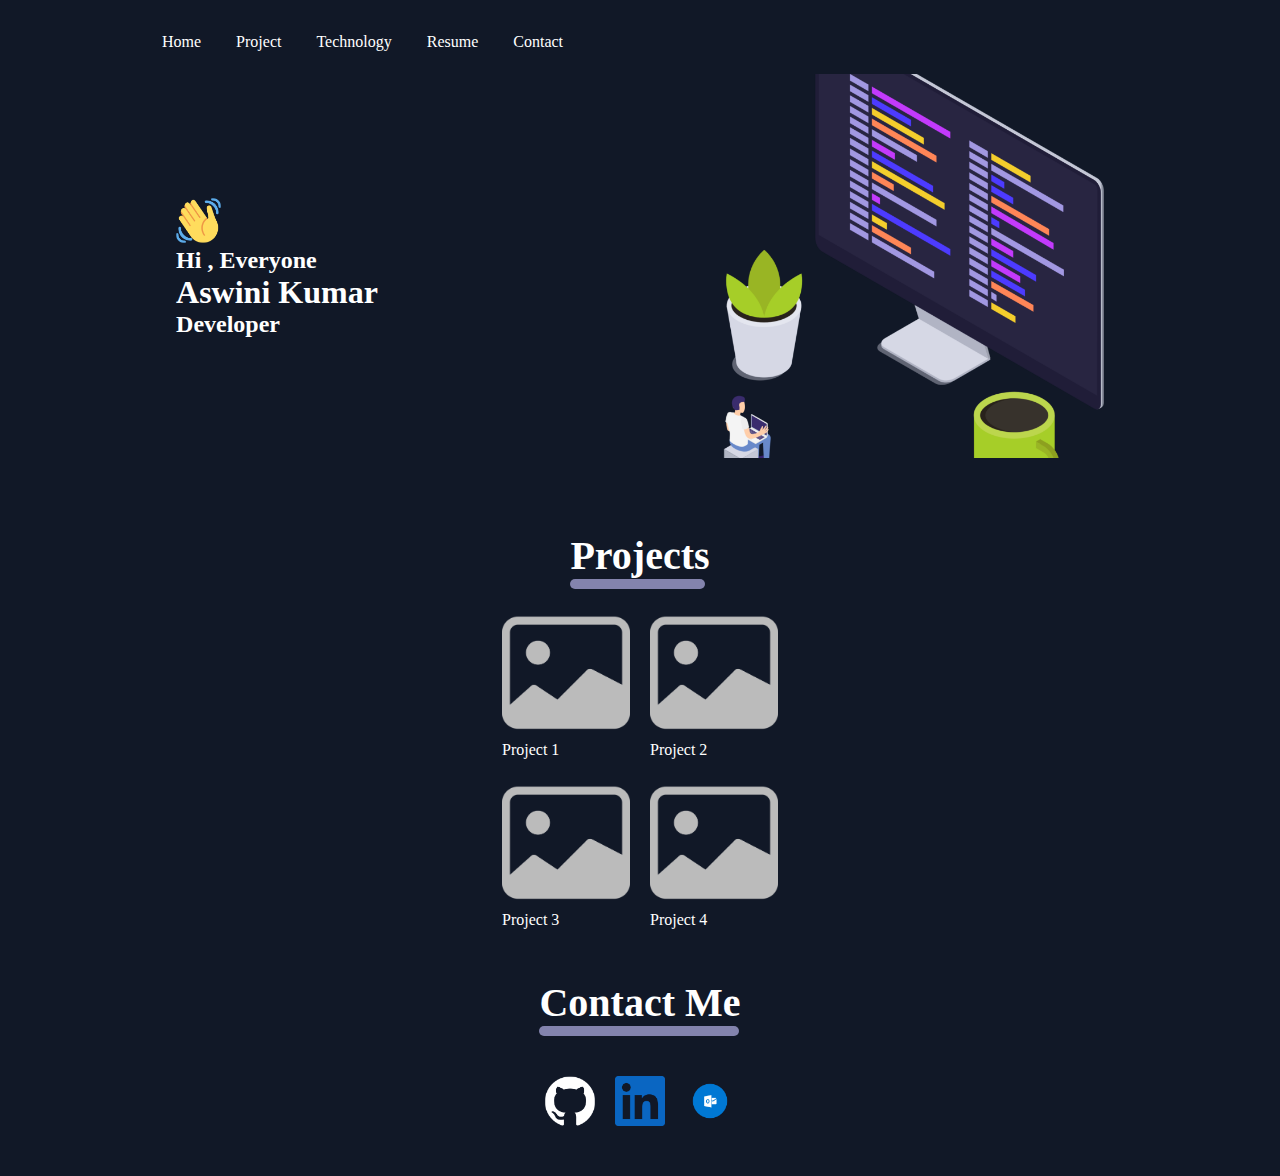
<file: index.html>
<!DOCTYPE html>
<html lang="en">
<head>
    <meta charset="UTF-8">
    <meta http-equiv="X-UA-Compatible" content="IE=edge">
    <meta name="viewport" content="width=device-width, initial-scale=1.0">
    <link rel="stylesheet" href="style.css">
    <link rel="Home" href="home.html">
    <title>Document</title>
</head>
<body>
    <header>
        <section class="container">
            <nav class="nav-container">
                <div class="grow-list">
                    <ul class="list">
                        <li class="home-option">Home</li>
                        <li class="home-option">Project</li>
                        <li class="home-option">Technology</li>
                        <li class="home-option">Resume</li>
                        <li class="home-option">Contact</li>
                    </ul>
                </div>
                <div>
                    <img src="assets/hambrger.png" alt="menu">
                </div>
            </nav>
        </section>

        <section class="intro">
            <div class="intro-left">
                <div class="intro-line1">
                    <img src="assets/waving-hand.png" alt="hello">
                    <h2>Hi , <span>Everyone</span></h2>
                </div>
                <div class="intro-line2">
                    <h1>
                        Aswini Kumar
                    </h1>
                    <h2>
                        Developer
                    </h2>
                </div>
            </div>
            <div class="intro-right">
                <img src="assets/pc-image.png" alt="pc-image">
            </div>

        </section>
    </header>

    <main>
        <section class="projects">
            <div>
                <h1>Projects</h1>
                <div class="horizontal-divider"></div>
            </div>
            <div class="project-list">
                <div class="project">
                    <img src="assets/image.png" alt="project-image">
                    <p>Project 1</p>
                </div>
                <div class="project">
                    <img src="assets/image.png" alt="project-image">
                    <p>Project 2</p>
                </div>
                <div class="project">
                    <img src="assets/image.png" alt="project-image">
                    <p>Project 3</p>
                </div>
                <div class="project">
                    <img src="assets/image.png" alt="project-image">
                    <p>Project 4</p>
                </div>
            </div>
        </section>
    </main>

    <footer>
        <section class="contact">
            <div>
                <h1>Contact Me</h1>
                <div class="horizontal-divider-contact"></div>
            </div>

            <div class="socials">
                <img src="assets/github.png" alt="social">
                <img src="assets/linkedin.png" alt="social">
                <img src="assets/outlook.png" alt="social">
            </div>
        </section>
    </footer>
    
</body>
</html>
</file>
<file: style.css>
*{
    margin: 0;
    padding: 0;
    box-sizing: border-box;
    background-color: #111827;
    color: white;
}

.container{
    max-width: 130rem;
    margin: 0 auto;
    padding: 0 100px;

}
.nav-container{
    display: flex;
    align-items: center;
    justify-content: space-between;
    margin-top: 30px;
}
.grow-list {
    flex-grow: 1;
    padding-left: 62px;
  }
  
  .list {
    display: flex;
    align-items: center;
    list-style: none;
    gap: 35px;
    font-family: "Poppins";
    font-style: normal;
    font-weight: 400;
    font-size: 16px;
    line-height: 24px;
    color: #000;
  }
  
  .list li {
    cursor: pointer;
  }
  
  .list li:hover {
    color: #5955b3;
  }

  img[alt="menu"]{
    width: 20px;
    display: none;
}

.intro{
    max-width: 100vw;
    margin: 20px;
    display: flex;
    flex-direction: row;
    justify-content:space-around;
    align-items: center;
    gap: 30px;
}

.intro-line-1{
    display: flex;
    flex-direction: column;
    align-items: center;
    gap: 10px;
    justify-content: space-around;
}

.intro-line-2{
    display: flex;
    flex-direction: column;
    justify-content: center;
    gap: 10px;

}

.intro-line-2 h1{
    font-size: 60px;
}
.intro-line-2 h2{
    font-size: 45px;
    color: rgb(197, 197, 89);
}
img[alt="hello"]{
    height: 45px;
}
img[alt="pc-image"]{
    width: 30vw;
}
img[alt="project-image"]{
    width: 20vw;
}

.projects{
    margin-top: 70px;
    display: flex;
    flex-direction: column;
    justify-content: space-between;
    align-items: center;
}

.projects div h1{
    font-size: 40px;
}

img[alt="project-image"]{
    width: 10vw;
}



.horizontal-divider{
    height: 10px;
    width: 135px;
    background-color: rgb(131, 131, 173);
    border-radius: 20px;
    margin-bottom: 20px;
}

.project-list{
    display: grid;
    grid-template-columns: 2fr 2fr;
    align-items: center;
    justify-content: center;
    row-gap: 20px;
    column-gap: 20px; 
}

.contact{
    margin: 50px;
    display: flex;
    flex-direction: column;
    justify-content: center;
    align-items: center;
    gap: 20px;
}

.contact div h1{
    font-size: 40px;
}

.horizontal-divider-contact{
    height: 10px;
    width: 200px;
    background-color:rgb(131, 131, 173);
    border-radius: 20px;
    margin-bottom: 20px;
}

.socials{
    display: flex;
    justify-content: center;
    align-items: center;
    gap: 20px;
}

img[alt="social"]{
    width: 50px;
}
</file>
